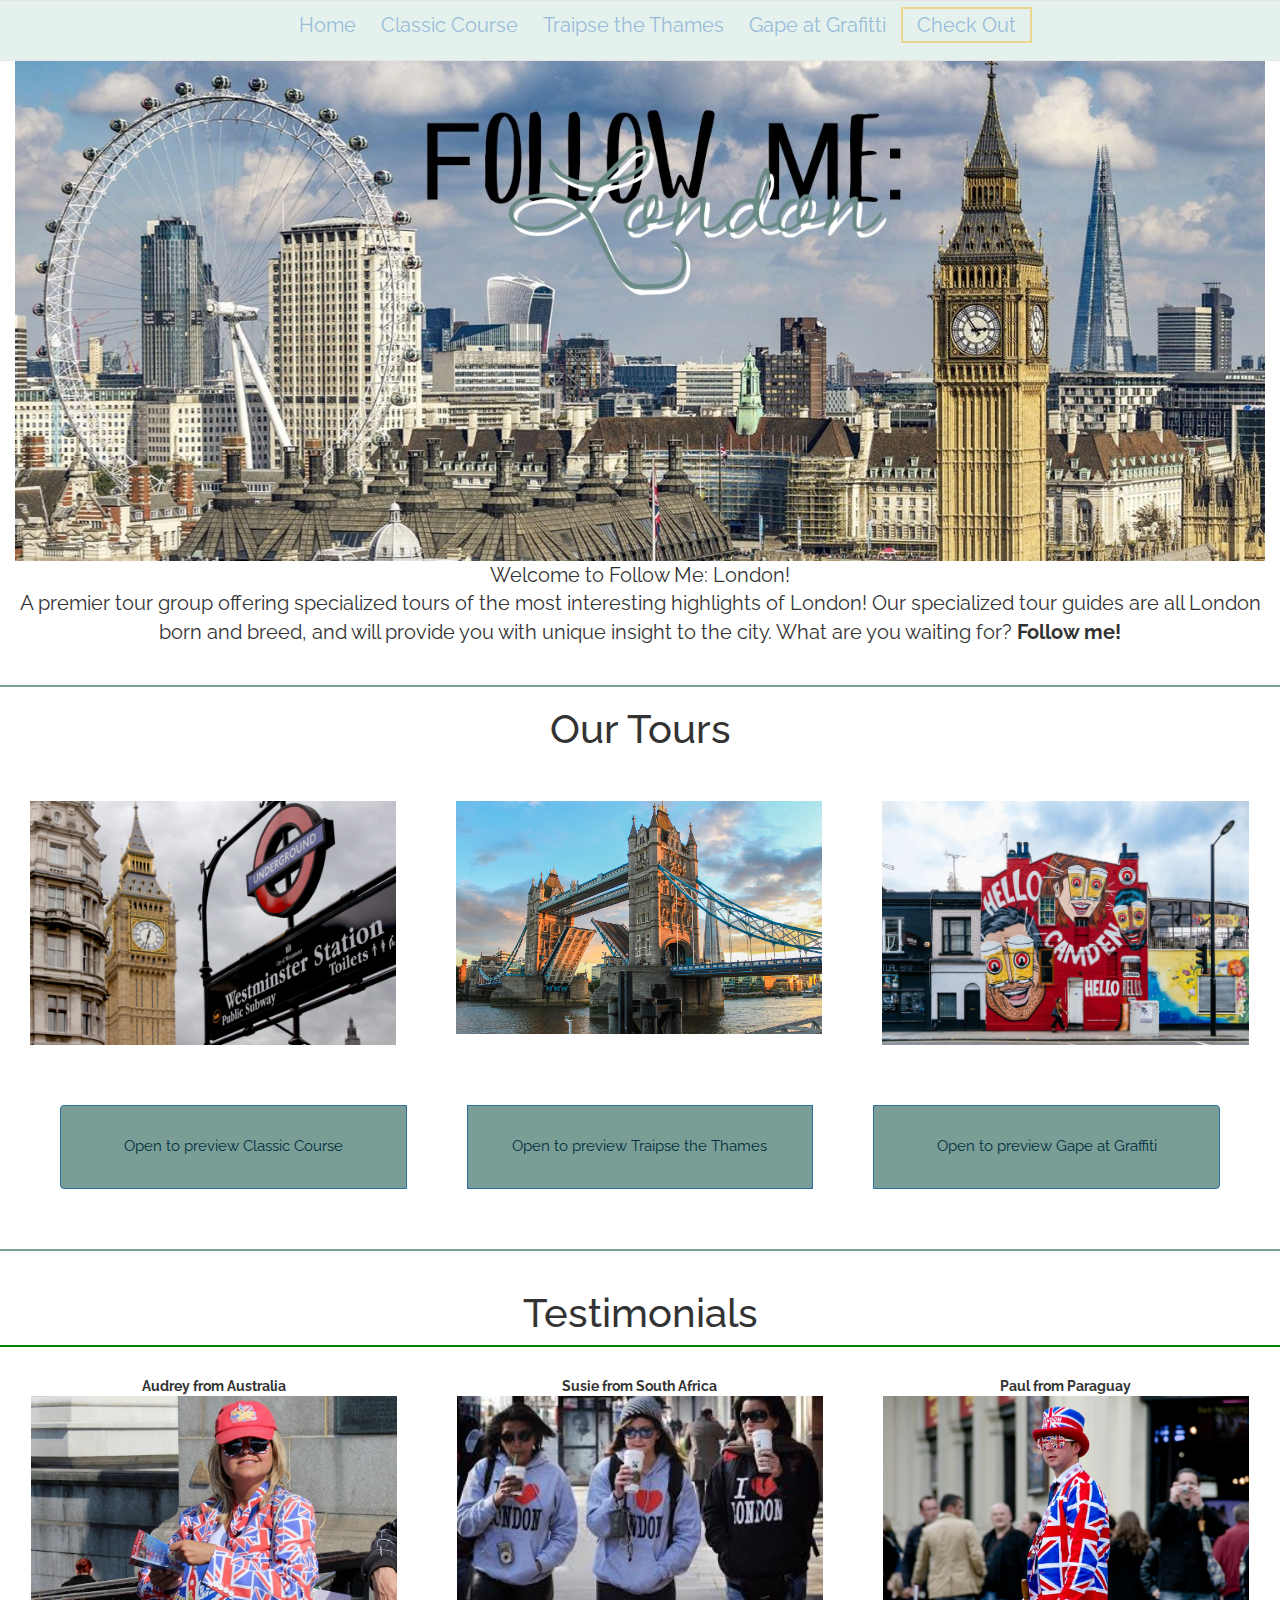
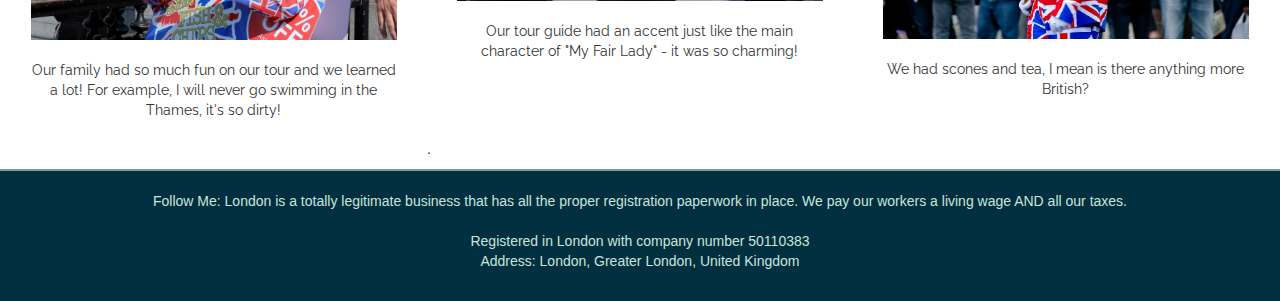
<file: index.html>
<!DOCTYPE html>
<html>

  <head>
    <title>Explore London!</title>
    <meta charset="utf-8">
    <meta name="viewport" content="width=device-width, initial-scale=1">
    <link rel="stylesheet" type="text/css" href="styles/main.css">
    <script src="https://ajax.googleapis.com/ajax/libs/jquery/1.12.4/jquery.min.js"></script>
    <script src="js/bootstrap.min.js"></script>
    <link href="https://fonts.googleapis.com/css?family=Raleway" rel="stylesheet">
    <link href='css/bootstrap.css' rel='stylesheet'>
    <link rel="stylesheet" type="text/css" href="styles/main.css">
    <meta name="viewport" content="width=device-width, initial-scale=1, maximum-scale=1, user-scalable=no">
  </head>

<header>

  <div class=nav>
    <ul>
      <li><a rel="noopener noreferrer" href="index.html">Home</a></li>
      <li><a rel="noopener noreferrer" href="Tour1.html">Classic Course</a></li>
      <li><a rel="noopener noreferrer" href="Tour2.html">Traipse the Thames</a></li>
      <li><a rel="noopener noreferrer" href="Tour3.html">Gape at Grafitti</a></li>
      <li><span class=checkout><a rel="noopener noreferrer" href="checkout.html">Check Out</a></span></li>
    </ul>
  </div>

  <div class="container mycontainer">
    <img src="images/banner2.jpg" alt="mainbanner" style="width:100%;">
  </div>

</header>

<body>

<div class="intro">
  <p>Welcome to Follow Me: London! <br> A premier tour group offering specialized tours of the most interesting highlights of London! Our specialized tour guides are all London born and breed, and will provide you with unique insight to the city. What are you waiting for? <b>Follow me!</b></p><br>
</div>

<div class=line1>
</div>

<h2>Our Tours</h2>
<br>
<br>
<div class="photos1">
  <div class="column1">
    <img src="images/meetingpoint.jpg"  style="width: 100%">
  </div>
  <div class="column1">
    <img src="images/bridge.jpg"  style="width: 100%">
  </div>
  <div class="column1">
    <img src="images/camden.jpeg" style="width: 100%">
  </div>
</div>

<div class="btn-group btn-group-justified">
  <div class="btn-group">
    <button type="button" class="btn btn-primary" data-toggle="modal" data-target="#Tour1" data-whatever="Classic Course">Open to preview Classic Course</button>
  </div>
  <div class="btn-group">
    <button type="button" class="btn btn-primary" data-toggle="modal" data-target="#Tour2" data-whatever="Traipse the Thames">Open to preview Traipse the Thames</button>
  </div>
  <div class="btn-group">
    <button type="button" class="btn btn-primary" data-toggle="modal" data-target="#Tour3" data-whatever="Gape at Graffiti">Open to preview Gape at Graffiti</button>
  </div>
</div>

<div class="modal fade" id="Tour1" tabindex="-1" role="dialog" aria-labelledby="ToursLabel">
  <div class="modal-dialog" role="document">
    <div class="modal-content">
      <div class="modal-header">
          <button type="button" class="close" data-dismiss="modal" aria-label="Close"><span aria-hidden="true">&times;</span></button>
          <h4 class="modal-title" id="ToursLabel">Information About the Tour</h4>
          <div class="modal-body">
            <div class="row">
              <div class="col-md-6">
                        <img src="images/classic.jpg" class="img-rounded" style="width:100%;">
              </div>
                    <div class="col-md-6">
                      <p> The classic tour takes you on a memorable trip through the historic streets of London. Start our tour with a gathering by the Houses of Parliament to admire the bell tower that holds the Big Ben (Fun Fact the Big Ben is the bell not the tower!) and follow our friendly and amusing tour guides through the historic route. See the home of the British government at 10 Downing street followed by Trafalgar square to celebrate British bravery during the Napolean wars. Many more amusing sights and facts follow the tour and to find more information <a rel="noopener noreferrer" href="Tour1.html"> click here.</a> Just add the item to cart, see through the process and we will take care of the rest. </p>
                    </div>
            </div>
          </div>
            <div class="modal-footer">
              <button type="button" class="btn btn-primary"><a rel="noopener noreferrer" href="checkout.html">Add to cart</a></button>
              <button type="button" class="btn btn secondary" data-dismiss="modal">Close</button>
            </div>
      </div>
    </div>
  </div>
</div>

<div class="modal fade" id="Tour2" tabindex="-1" role="dialog" aria-labelledby="ToursLabel">
  <div class="modal-dialog" role="document">
    <div class="modal-content">
      <div class="modal-header">
          <button type="button" class="close" data-dismiss="modal" aria-label="Close"><span aria-hidden="true">&times;</span></button>
          <h4 class="modal-title" id="ToursLabel">Information About the Tour</h4>
          <div class="modal-body">
            <div class="row">
              <div class="col-md-6">
                          <img src="images/thames.jpg" class="img-rounded" style="width:100%;">
              </div>
                      <div class="col-md-6">
                        <p> Many more amusing sights and facts follow the tour and to find more information <a rel="noopener noreferrer" href="Tour2.html"> click here.</a> Just add the item to cart, see through the process and we will take care of the rest. </p>
                      </div>
            </div>
          </div>
            <div class="modal-footer">
              <button type="button" class="btn btn-primary"><a rel="noopener noreferrer" href="checkout.html">Add to cart</a></button>
              <button type="button" class="btn btn secondary" data-dismiss="modal">Close</button>
            </div>
      </div>
    </div>
  </div>
</div>

<div class="modal fade" id="Tour3" tabindex="-1" role="dialog" aria-labelledby="ToursLabel">
  <div class="modal-dialog" role="document">
    <div class="modal-content">
      <div class="modal-header">
          <button type="button" class="close" data-dismiss="modal" aria-label="Close"><span aria-hidden="true">&times;</span></button>
          <h4 class="modal-title" id="ToursLabel">Information About the Tour</h4>
          <div class="modal-body">
            <div class="row">
              <div class="col-md-6">
                        <img src="images/graffiti.jpg" class="img-rounded" style="width:100%;">
              </div>
                    <div class="col-md-6">
                      <p> Many more amusing sights and facts follow the tour and to find more information <a rel="noopener noreferrer" href="Tour3.html"> click here.</a> Just add the item to cart, see through the process and we will take care of the rest. </p>
                    </div>
            </div>
          </div>
            <div class="modal-footer">
              <button type="button" class="btn btn-primary"><a rel="noopener noreferrer" href="checkout.html"/><!--a href="tour1.html">-->Add to cart</a></button>
              <button type="button" class="btn btn secondary" data-dismiss="modal">Close</button>
            </div>
      </div>
    </div>
  </div>
</div>

<script>

$('#Tour1''Tour2''Tour3').on('show.bs.modal', function (event) {
  var button = $(event.relatedTarget) // Button that triggered the modal
  var recipient = button.data('whatever') // Extract info from data-* attributes
  // If necessary, you could initiate an AJAX request here (and then do the updating in a callback).
  // Update the modal's content. We'll use jQuery here, but you could use a data binding library or other methods instead.
  var modal = $(this)
  modal.find('.modal-title').text('New message to ' + recipient)
  modal.find('.modal-body input').val(recipient)
})
</script>


<div class=line1>
</div>

<br>

<h2>Testimonials</h2>


<div class="testimonials">
  <div class="testcolumn">
    <b>Audrey from Australia</b>
      <img src="images/audrey.jpg" style="width:100%; max-width:500px;"><br>
        <br><p>Our family had so much fun on our tour and we learned a lot! For example, I will never go swimming in the Thames, it's so dirty!</p>
  </div>

  <div class="testcolumn">
    <b>Susie from South Africa</b>
      <img src="images/susie.jpg" style="width:100%; max-width:500px;"><br>
        <br><p>Our tour guide had an accent just like the main character of "My Fair Lady" - it was so charming!</p>
  </div>

  <div class="testcolumn">
    <b>Paul from Paraguay</b>
      <img src="images/paul.jpg" style="width:100%; max-width:500px;"><br>
        <br><p>We had scones and tea, I mean is there anything more British?</p>
  </div>
</div>

<div class="blank">
  <br>
  <br>
  <br>
</div>


<div class="footer">
  <p>.</p>
</div>

<div class=line1>
</div>

<div class="footee">
  <br>
  <p>Follow Me: London is a totally legitimate business that has all the proper registration paperwork in place. We pay our workers a living wage AND all our taxes.<br><br>Registered in London with company number 50110383<br>Address: London, Greater London, United Kingdom</p>
  <br>
</div>

</body>
</html>
</file>
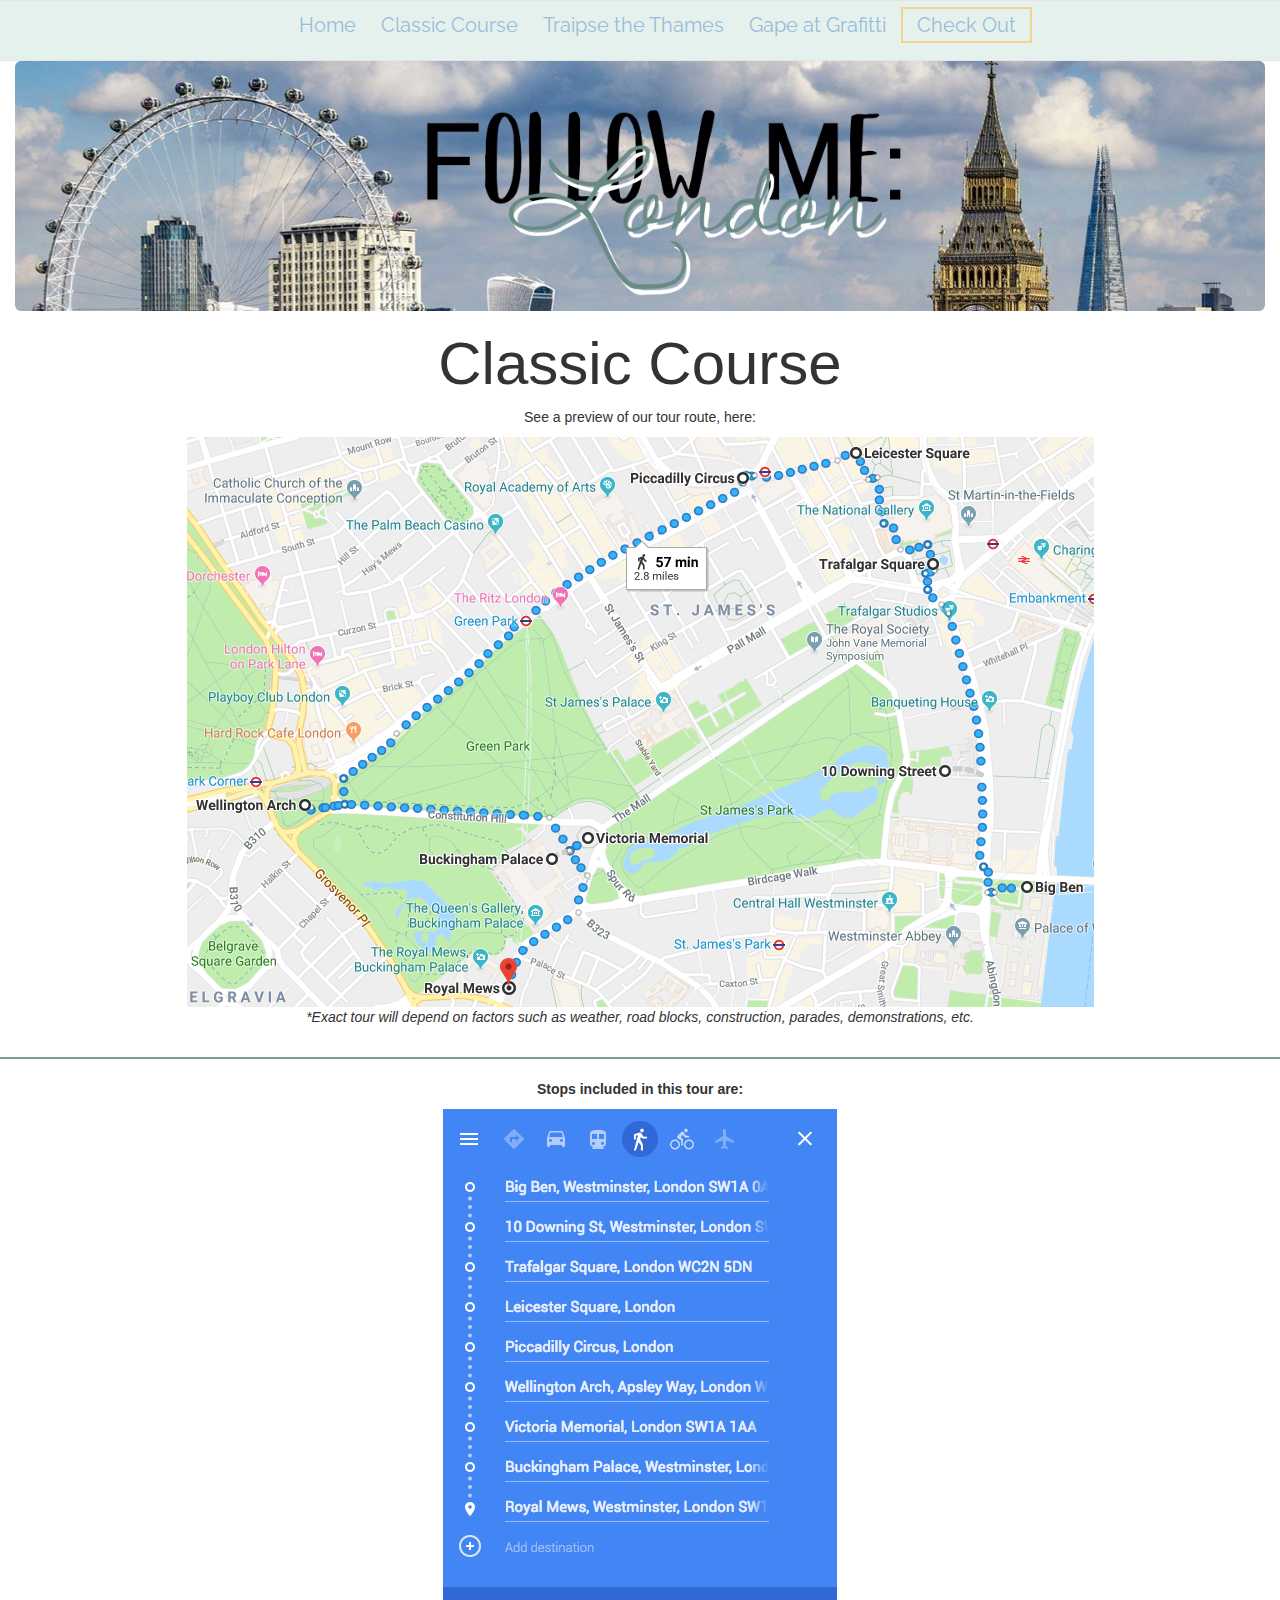
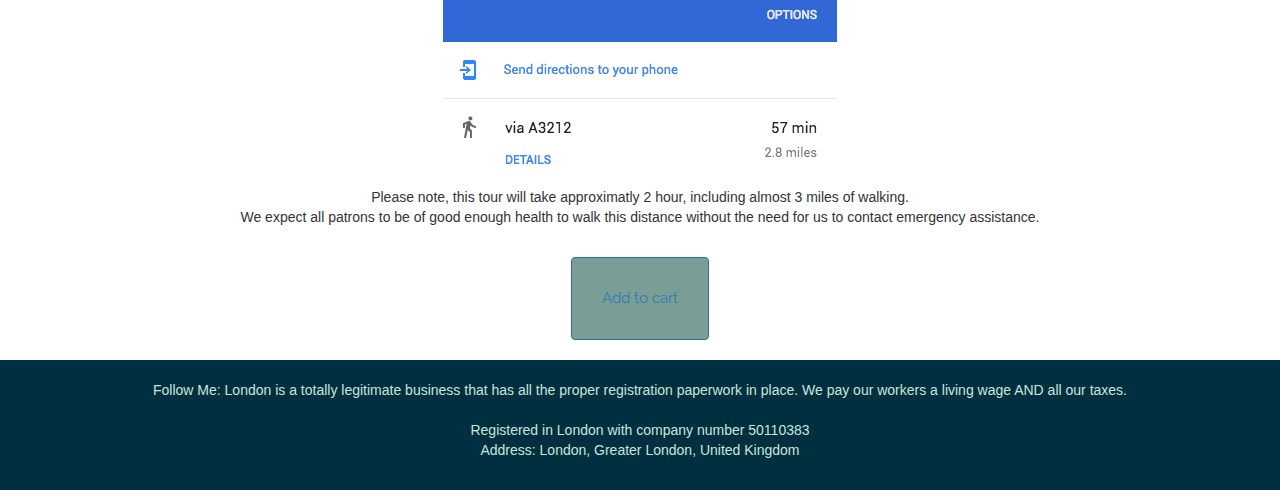
<file: Tour1.html>
<!DOCTYPE html>
<html>

  <head>
    <title>Explore London!</title>
    <meta charset="utf-8">
    <meta name="viewport" content="width=device-width, initial-scale=1">
    <link rel="stylesheet" type="text/css" href="styles/main.css">
    <script src="https://ajax.googleapis.com/ajax/libs/jquery/1.12.4/jquery.min.js"></script>
    <script src="js/bootstrap.min.js"></script>
    <link href="https://fonts.googleapis.com/css?family=Raleway" rel="stylesheet">
    <link href='css/bootstrap.css' rel='stylesheet'>
    <link rel="stylesheet" type="text/css" href="styles/main.css">
    <meta name="viewport" content="width=device-width, initial-scale=1, maximum-scale=1, user-scalable=no">
  </head>

  <header>

    <div class=nav>
      <ul>
        <li><a rel="noopener noreferrer" href="index.html">Home</a></li>
        <li><a rel="noopener noreferrer" href="Tour1.html">Classic Course</a></li>
        <li><a rel="noopener noreferrer" href="Tour2.html">Traipse the Thames</a></li>
        <li><a rel="noopener noreferrer" href="Tour3.html">Gape at Grafitti</a></li>
        <li><span class=checkout><a rel="noopener noreferrer" href="checkout.html">Check Out</a></span></li>
      </ul>
    </div>

    <div class="container mycontainer">
      <img src="images/bannertours.jpg" alt="mainbanner" class="img-rounded" style="width:100%;">
    </div>

  </header>

<h1>Classic Course</h1>


<body>

<div class=tourdetails>
  <p>See a preview of our tour route, here:</p>
  <img src="images/classicsmap.jpg">
  <p><i>*Exact tour will depend on factors such as weather, road blocks, construction, parades, demonstrations, etc.</i></p>
<br>

<div class=line1>
</div>

<br>
  <p><b>Stops included in this tour are:</b></p>
  <img src="images/classicstops.jpg">
  <p>Please note, this tour will take approximatly 2 hour, including almost 3 miles of walking. <br>We expect all patrons to be of good enough health to walk this distance without the need for us to contact emergency assistance.</p>

  <br>
  <button type="button" class="btn btn-primary"><a rel="noopener noreferrer" href="Checkout.html"><!--a href="tour1.html">-->Add to cart</button>
  <br>
  <br>
</div>

<div class="footee">
  <br>
  <p>Follow Me: London is a totally legitimate business that has all the proper registration paperwork in place. We pay our workers a living wage AND all our taxes.<br><br>Registered in London with company number 50110383<br>Address: London, Greater London, United Kingdom</p>
  <br>
</div>

</body>
</html>
</file>
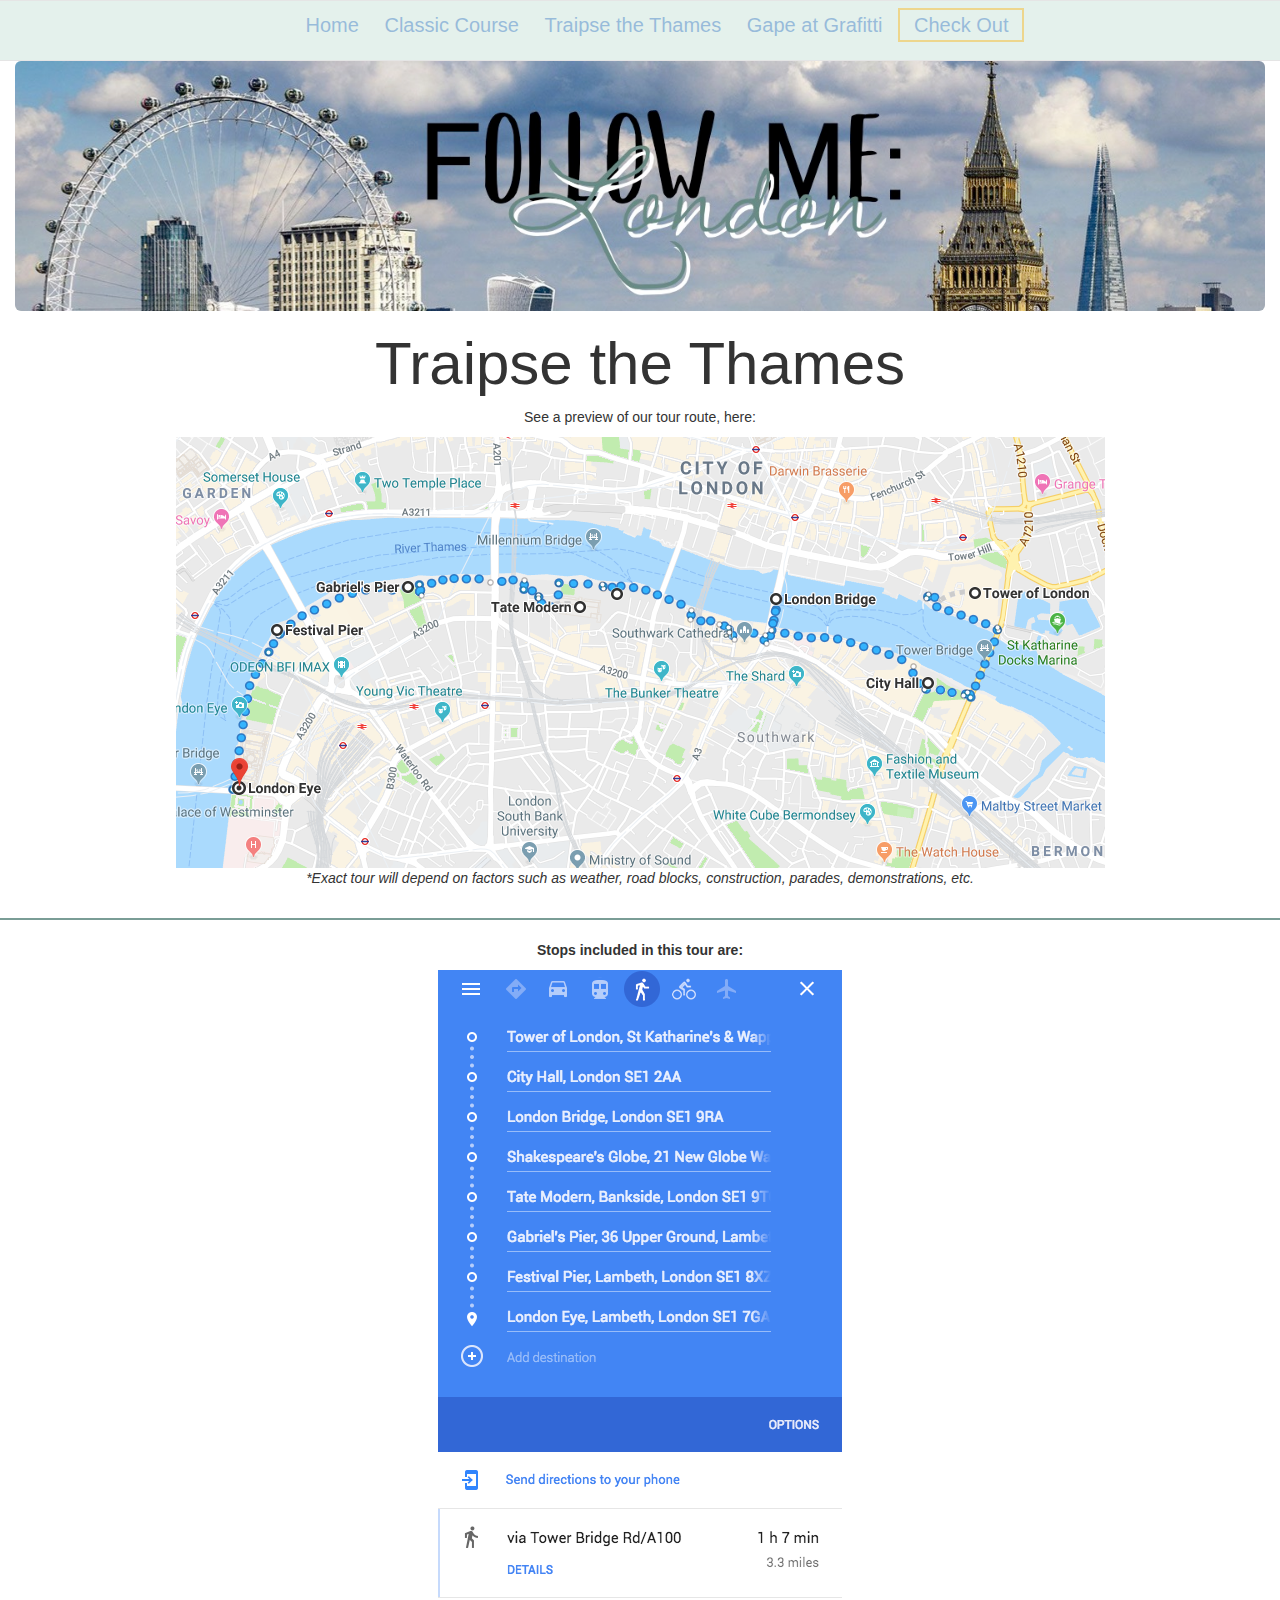
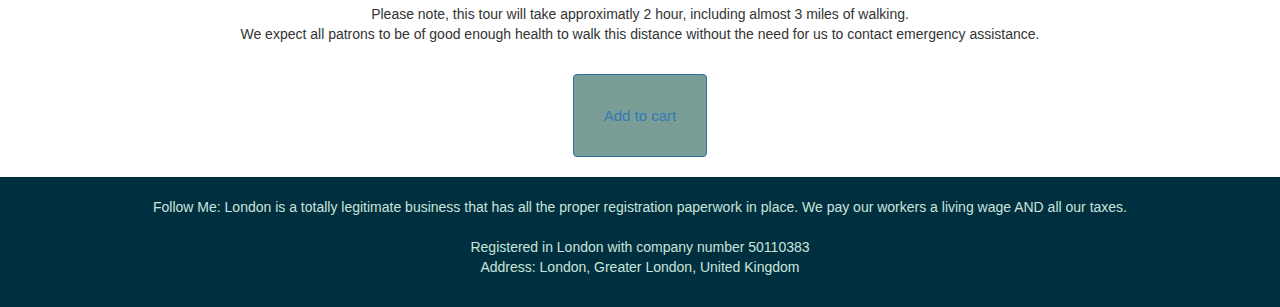
<file: Tour2.html>
<!DOCTYPE html>
<html>

  <head>
    <title>Explore London!</title>
    <meta charset="utf-8">
    <meta name="viewport" content="width=device-width, initial-scale=1">
    <link rel="stylesheet" type="text/css" href="styles/main.css">
    <script src="https://ajax.googleapis.com/ajax/libs/jquery/1.12.4/jquery.min.js"></script>
    <script src="js/bootstrap.min.js"></script>
    <link href="https://fonts.googleapis.com/css?family=Comfortaa|Rock+Salt" rel="stylesheet">
    <link href='css/bootstrap.css' rel='stylesheet'>
    <link rel="stylesheet" type="text/css" href="styles/main.css">
    <meta name="viewport" content="width=device-width, initial-scale=1, maximum-scale=1, user-scalable=no">
  </head>

  <header>

    <div class=nav>
      <ul>
        <li><a rel="noopener noreferrer" href="index.html">Home</a></li>
        <li><a rel="noopener noreferrer" href="Tour1.html">Classic Course</a></li>
        <li><a rel="noopener noreferrer" href="Tour2.html">Traipse the Thames</a></li>
        <li><a rel="noopener noreferrer" href="Tour3.html">Gape at Grafitti</a></li>
        <li><span class=checkout><a rel="noopener noreferrer" href="checkout.html">Check Out</a></span></li>
      </ul>
    </div>

    <div class="container mycontainer">
      <img src="images/bannertours.jpg" alt="mainbanner" class="img-rounded" style="width:100%;">
    </div>

  </header>

<h1>Traipse the Thames</h1>

<body>

  <div class=tourdetails>
    <p>See a preview of our tour route, here:</p>
    <img src="images/thamesmap.jpg">
    <p><i>*Exact tour will depend on factors such as weather, road blocks, construction, parades, demonstrations, etc.</i></p>
  <br>

  <div class=line1>
  </div>

  <br>
    <p><b>Stops included in this tour are:</b></p>
    <img src="images/thamesstops.jpg">
    <p>Please note, this tour will take approximatly 2 hour, including almost 3 miles of walking. <br>We expect all patrons to be of good enough health to walk this distance without the need for us to contact emergency assistance.</p>

    <br>
    <button type="button" class="btn btn-primary"><a rel="noopener noreferrer" href="Checkout.html"><!--a href="tour1.html">-->Add to cart</button>
    <br>
    <br>
  </div>

  <div class="footee">
    <br>
    <p>Follow Me: London is a totally legitimate business that has all the proper registration paperwork in place. We pay our workers a living wage AND all our taxes.<br><br>Registered in London with company number 50110383<br>Address: London, Greater London, United Kingdom</p>
    <br>
  </div>

</body>
</html>
</file>
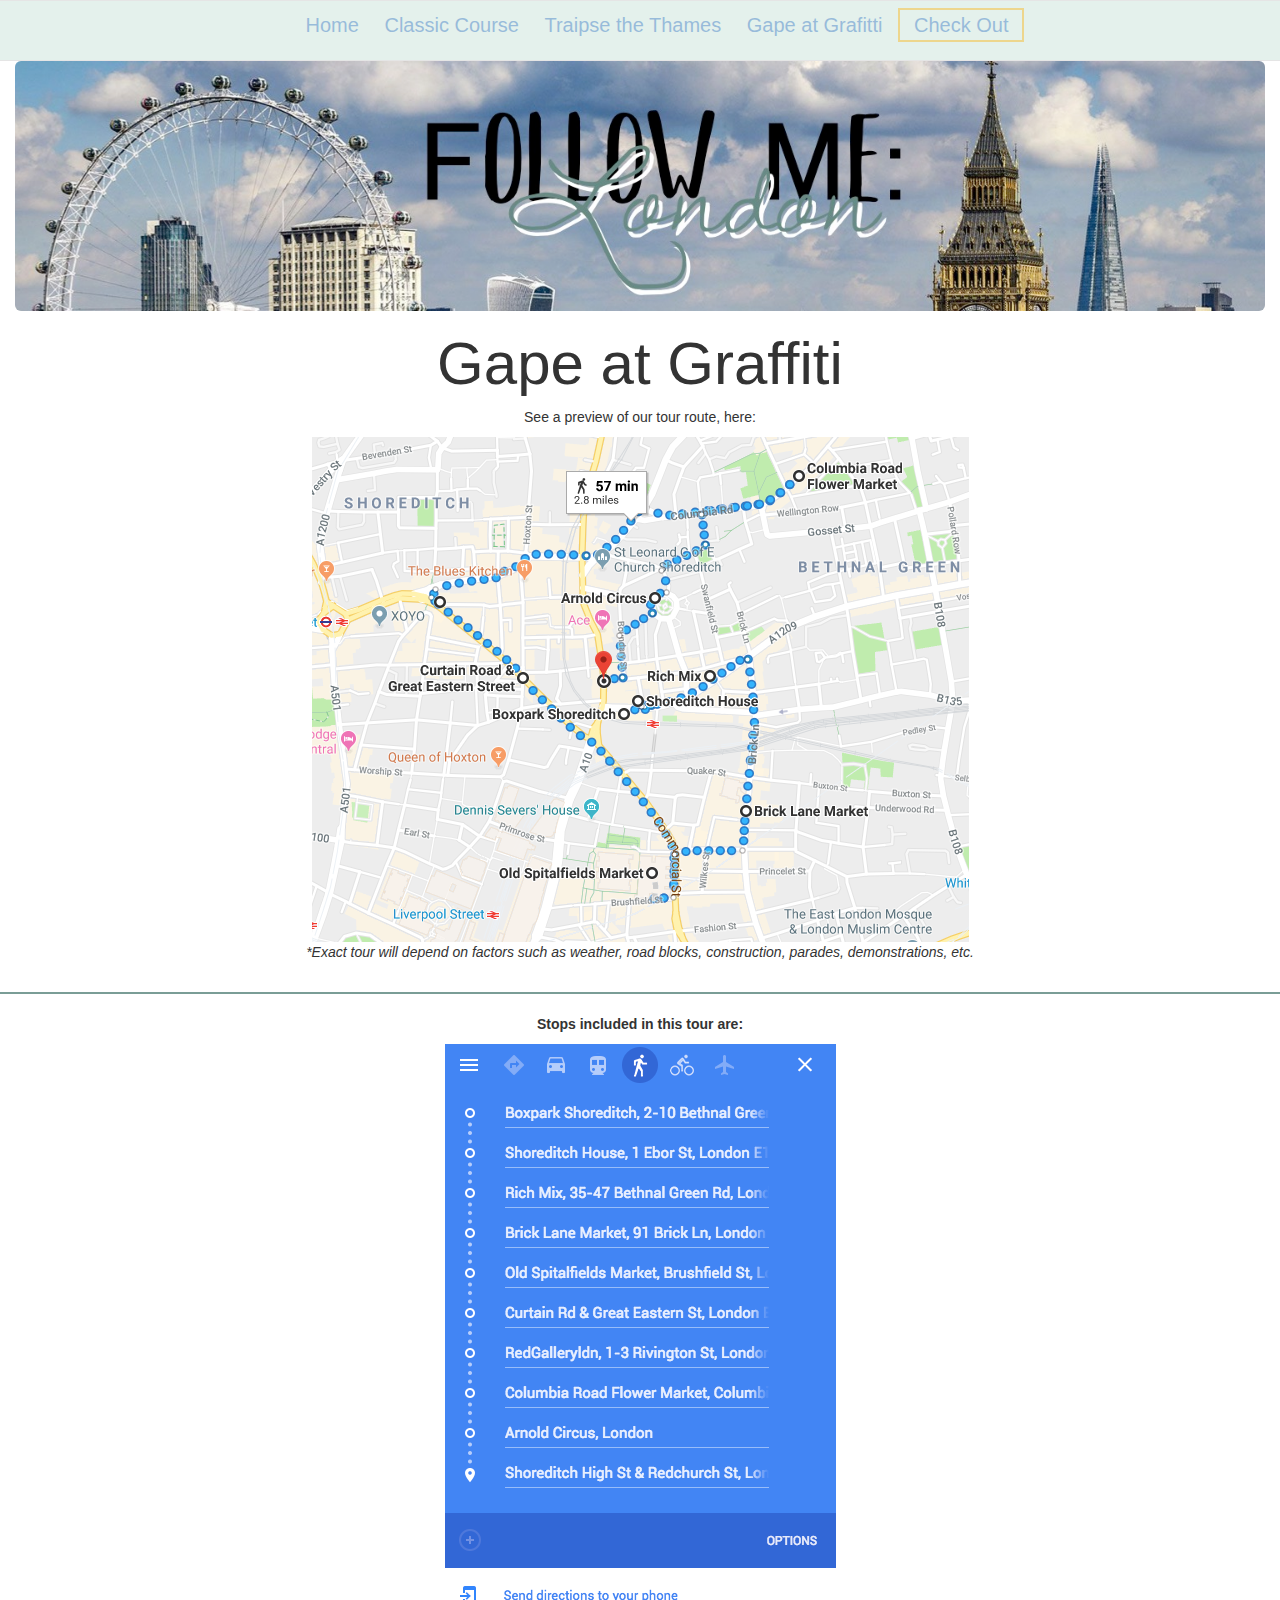
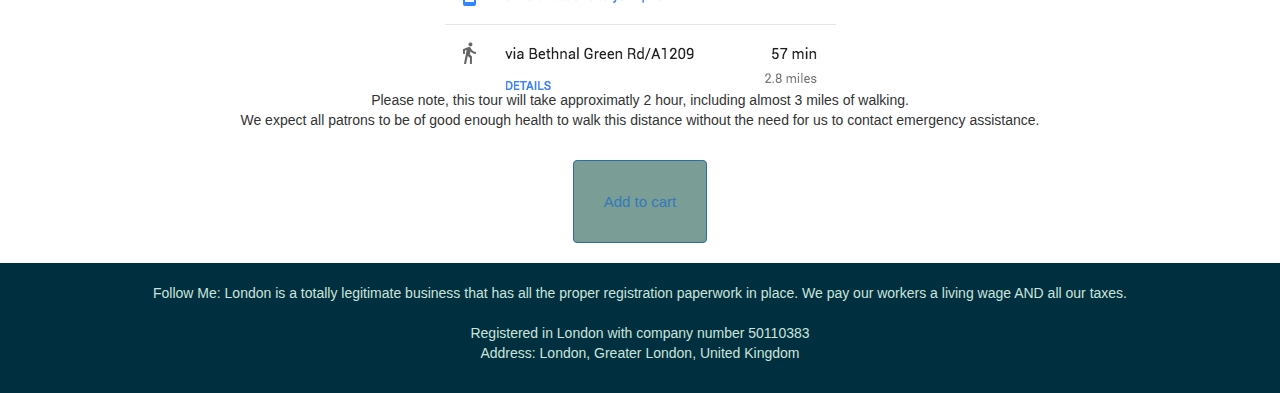
<file: Tour3.html>
<!DOCTYPE html>
<html>

  <head>
    <title>Explore London!</title>
    <meta charset="utf-8">
    <meta name="viewport" content="width=device-width, initial-scale=1">
    <link rel="stylesheet" type="text/css" href="styles/main.css">
    <script src="https://ajax.googleapis.com/ajax/libs/jquery/1.12.4/jquery.min.js"></script>
    <script src="js/bootstrap.min.js"></script>
    <link href="https://fonts.googleapis.com/css?family=Comfortaa|Rock+Salt" rel="stylesheet">
    <link href='css/bootstrap.css' rel='stylesheet'>
    <link rel="stylesheet" type="text/css" href="styles/main.css">
    <meta name="viewport" content="width=device-width, initial-scale=1, maximum-scale=1, user-scalable=no">
  </head>

  <header>

    <div class=nav>
      <ul>
        <li><a rel="noopener noreferrer" href="index.html">Home</a></li>
        <li><a rel="noopener noreferrer" href="Tour1.html">Classic Course</a></li>
        <li><a rel="noopener noreferrer" href="Tour2.html">Traipse the Thames</a></li>
        <li><a rel="noopener noreferrer" href="Tour3.html">Gape at Grafitti</a></li>
        <li><span class=checkout><a rel="noopener noreferrer" href="checkout.html">Check Out</a></span></li>
      </ul>
    </div>

    <div class="container mycontainer">
      <img src="images/bannertours.jpg" alt="mainbanner" class="img-rounded" style="width:100%;">
    </div>

  </header>

<h1> Gape at Graffiti </h1>

<body>

  <div class=tourdetails>
    <p>See a preview of our tour route, here:</p>
    <img src="images/graffitimap.jpg">
    <p><i>*Exact tour will depend on factors such as weather, road blocks, construction, parades, demonstrations, etc.</i></p>
  <br>

  <div class=line1>
  </div>

  <br>
    <p><b>Stops included in this tour are:</b></p>
    <img src="images/graffitistops.jpg">
    <p>Please note, this tour will take approximatly 2 hour, including almost 3 miles of walking. <br>We expect all patrons to be of good enough health to walk this distance without the need for us to contact emergency assistance.</p>

    <br>
    <button type="button" class="btn btn-primary"><a rel="noopener noreferrer" href="Checkout.html"><!--a href="tour1.html">-->Add to cart</button>
    <br>
    <br>
  </div>

<div class="footee">
  <br>
  <p>Follow Me: London is a totally legitimate business that has all the proper registration paperwork in place. We pay our workers a living wage AND all our taxes.<br><br>Registered in London with company number 50110383<br>Address: London, Greater London, United Kingdom</p>
  <br>
</div>

</body>

</html>
</file>
<file: styles/main.css>
.nav{
    background-color: #CAE4DB;
    border: 1px solid #ccc;
    border-width: 1px 0;
    list-style: none;
    margin: 0;
    padding: 0;
    text-align: center;
    font-family: 'Raleway', sans-serif;
    color: #00303F;
    font-size: 20px;
    opacity: 50%;
}

.nav li{
    display: inline;
}

.nav a{
    display: inline-block;
    padding: 10px;
}

.mycontainer {
    position: relative;
    width: 100%;
}

.title {
    position: absolute;
    top: 16px;
    left: 50%;
    transform: translate(-50%, 0%);
    text-align: center;
    color: red;
    font-family: 'Raleway', sans-serif;
    font-size: 40px;
    width: 100%;
}

.intro {
  text-align: center;
  font-family: 'Raleway', sans-serif;
  font-size: 20px;
}

h1 {
  text-align: center;
  font-size: 60px;
}

h2 {
  text-align: center;
  font-family: 'Raleway', sans-serif;
  font-size: 40px;
}

.testcolumn {
    float: left;
    width: 33.33%;
    padding: 30px;
    font-family: 'Raleway', sans-serif;
    text-align: center;
}

.products {
    text-align: center;
}

.line1 {
  background-color: #cfc;
  border: 1px solid #7A9D96;
}

.testimonials {
    text-align: center;
    background-color: #cfc;
    border: 1px solid green;
}

.column1 {
    float: left;
    width: 33.3%;
    padding-left: 30px;
    padding-right: 30px;
}

.photos1 {
    position: relative;
    width: auto;
    height: auto;
}

.modal {
  font-family: 'Raleway', sans-serif;
    /*inside of modal*/
}

.btn-primary {
  font-family: 'Raleway', sans-serif; bold;
  color: #00303F;
  padding: 30px;
  background-color: #7A9D96;
  font-size: 15px;
}

.btn btn-primary {
  font-family: 'Comfortaa';
}

.btn-group {
  padding: 30px;
}

.blank {
  color: red;
}

.footee {
  text-align: center;
  background-color: #00303F;
  color: #CAE4DB
}

.tourdetails {
  text-align: center;
}

.checkout {
  border:2px;
  border-style:solid;
  border-color:#DCAE1D;
  padding: 0.2em;
}
</file>
